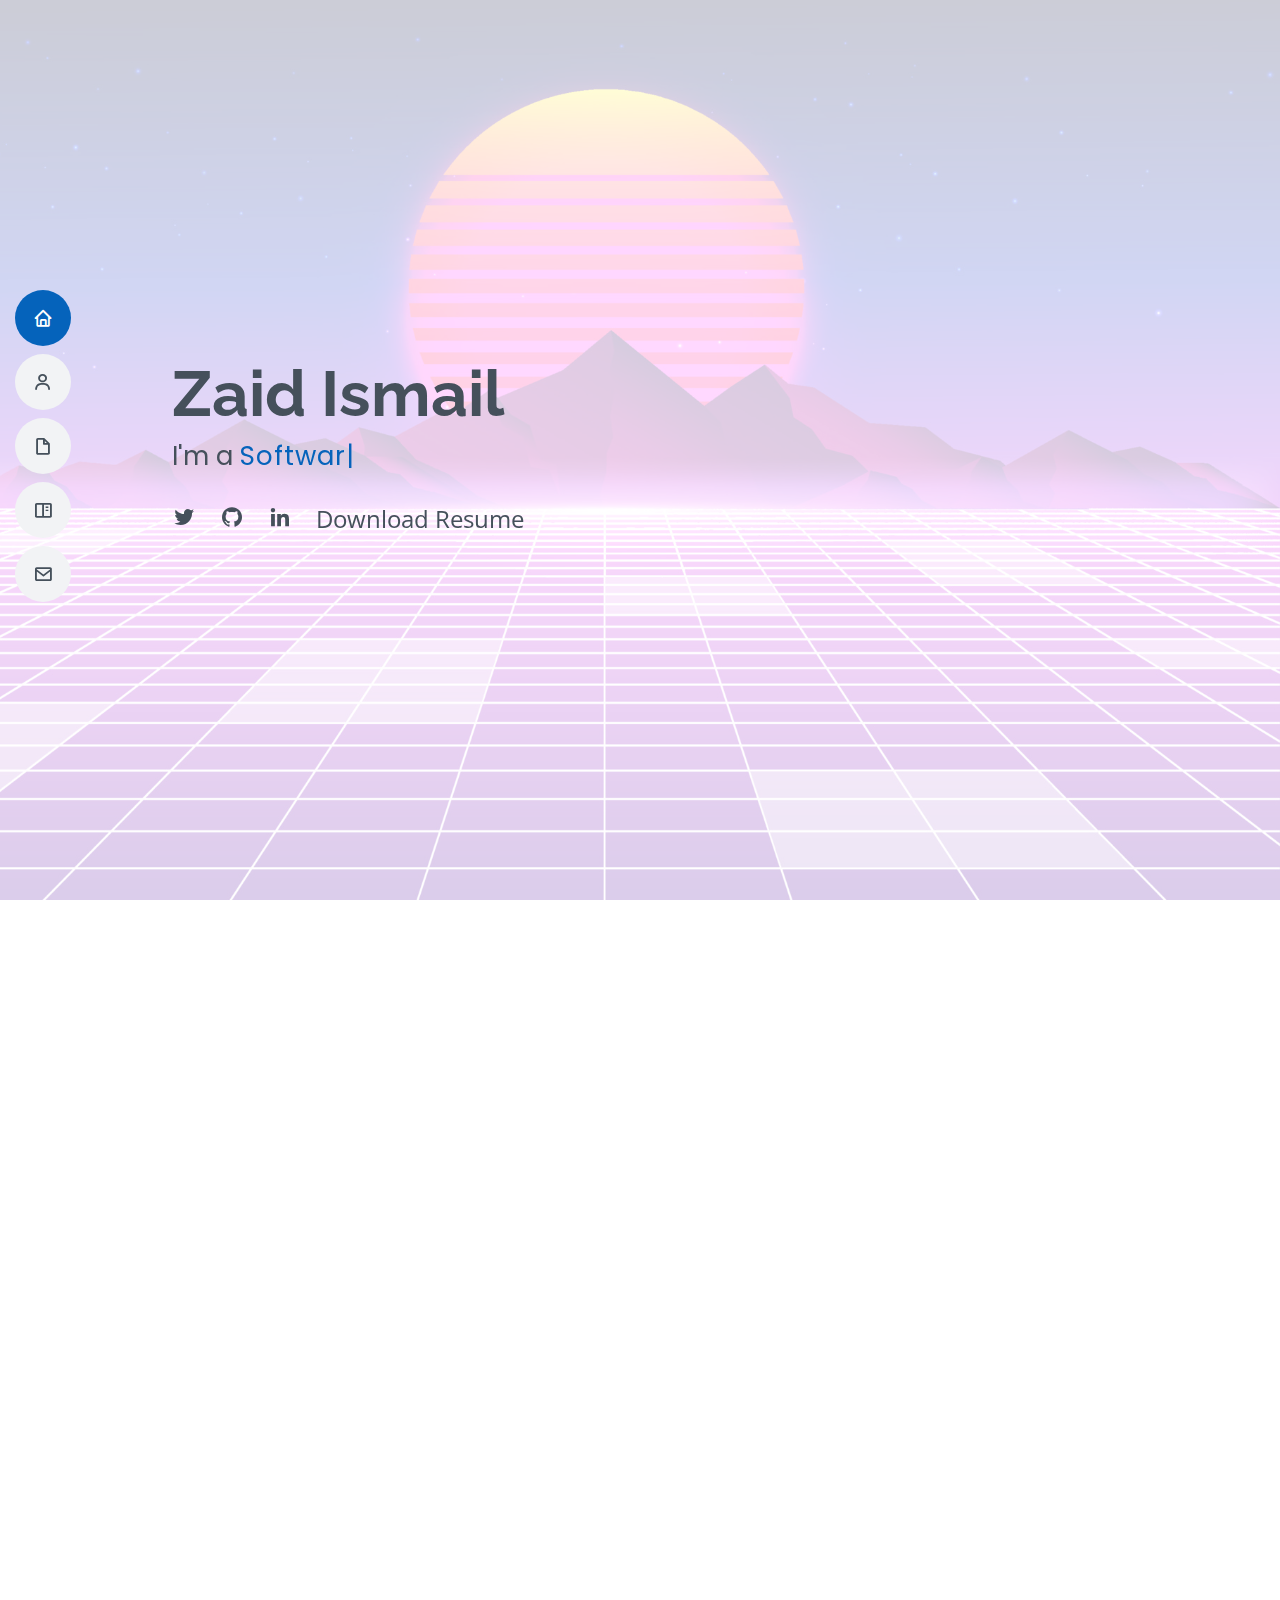
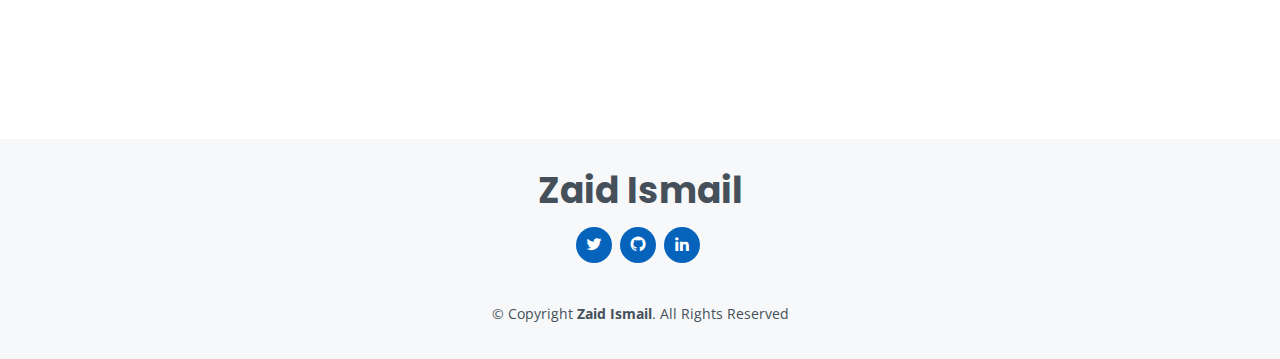
<file: index.html>
<!DOCTYPE html>
<html lang="en">

<head>
  <meta charset="utf-8">
  <meta content="width=device-width, initial-scale=1.0" name="viewport">

  <title>Resume / CV | Zaid Ismail</title>
  <meta content="" name="description">
  <meta content="" name="keywords">

  <!-- Favicons -->
  <link href="assets/img/logo.png" rel="icon">
  <link href="assets/img/apple-touch-icon.png" rel="apple-touch-icon">

  <!-- Google Fonts -->
  <link
    href="https://fonts.googleapis.com/css?family=Open+Sans:300,300i,400,400i,600,600i,700,700i|Raleway:300,300i,400,400i,500,500i,600,600i,700,700i|Poppins:300,300i,400,400i,500,500i,600,600i,700,700i"
    rel="stylesheet">

  <!-- Vendor CSS Files -->
  <link href="assets/vendor/aos/aos.css" rel="stylesheet">
  <link href="assets/vendor/bootstrap/css/bootstrap.min.css" rel="stylesheet">
  <link href="assets/vendor/bootstrap-icons/bootstrap-icons.css" rel="stylesheet">
  <link href="assets/vendor/boxicons/css/boxicons.min.css" rel="stylesheet">
  <link href="assets/vendor/glightbox/css/glightbox.min.css" rel="stylesheet">
  <link href="assets/vendor/swiper/swiper-bundle.min.css" rel="stylesheet">

  <!-- Main CSS File -->
  <link href="assets/css/style.css" rel="stylesheet">


</head>

<body>

  <!-- ======= Mobile nav toggle button ======= -->
  <!-- <button type="button" class="mobile-nav-toggle d-xl-none"><i class="bi bi-list mobile-nav-toggle"></i></button> -->
  <i class="bi bi-list mobile-nav-toggle d-xl-none"></i>
  <!-- ======= Header ======= -->
  <header id="header" class="d-flex flex-column justify-content-center">

    <nav id="navbar" class="navbar nav-menu">
      <ul>
        <li><a href="#hero" class="nav-link scrollto active"><i class="bx bx-home"></i> <span>Home</span></a></li>
        <li><a href="#about" class="nav-link scrollto"><i class="bx bx-user"></i> <span>About</span></a></li>
        <li><a href="#resume" class="nav-link scrollto"><i class="bx bx-file-blank"></i> <span>Resume</span></a></li>
        <li><a href="#portfolio" class="nav-link scrollto"><i class="bx bx-book-content"></i> <span>Portfolio</span></a></li>
        <li><a href="#contact" class="nav-link scrollto"><i class="bx bx-envelope"></i> <span>Contact</span></a></li>
      </ul>
    </nav><!-- .nav-menu -->

  </header><!-- End Header -->

  <!-- ======= Hero Section ======= -->
  <section id="hero" class="d-flex flex-column justify-content-center">
    <div class="container" data-aos="zoom-in" data-aos-delay="100">
      <h1>Zaid Ismail</h1>
      <p>I'm a <span class="typed" data-typed-items="Software Engineer, Videogame Programmer"></span>
      </p>
      <div class="social-links">
        <a href="https://twitter.com/zaid_ismail__" class="twitter"><i class="bx bxl-twitter"></i></a>
        <a href="https://github.com/zaid-ismail031" class="github"><i class="bx bxl-github"></i></a>
        <a href="https://www.linkedin.com/in/zaid-ismail-0957a61b1/" class="linkedin"><i
            class="bx bxl-linkedin"></i></a>
        <a href="assets/pdf/Zaid Ismail resume.pdf" download="Zaid_Ismail_resume.pdf">Download Resume</a>
      </div>
    </div>
  </section><!-- End Hero -->

  <main id="main">

    <!-- ======= About Section ======= -->
    <section id="about" class="about">
      <div class="container" data-aos="fade-up">

        <div class="section-title">
          <h2>About</h2>
        </div>

        <div class="row justify-content-center">

          <div class="col-lg-8 pt-4 pt-lg-0 content">

            <div class="row">
              <div>
                <ul>
                  <li><i class="bi bi-chevron-right"></i> <strong>Email:</strong> <span>zaidismail031@gmail.com</span></li>
                  <li><i class="bi bi-chevron-right"></i> <strong>City:</strong> <span>Durban, South Africa</span></li>
                  <li><i class="bi bi-chevron-right"></i> <strong>Degree:</strong> <span>Bachelor's Degree in Civil Engineering</span></li>
                </ul>
              </div>
            </div>
            <p>
              Hello! I'm an avid Software Developer with a focus on Game Programming and a keen interest in low-level programming. 
              I'm currently engaged in the captivating realm of creating training simulators for mining vehicles using Unity. 
              My journey is fueled by a deep-rooted passion for video games and an in-depth understanding of both the high-level 
              game development and the intricate details of computer systems and performance optimization. This unique combination 
              allows me to craft applications that are not just functional but are truly interactive and immersive experiences, 
              where every line of code contributes to the overall experience.
            </p>           
          </div>
        </div>

      </div>
    </section><!-- End About Section -->

    <!-- ======= Resume Section ======= -->
    <section id="resume" class="resume">
      <div class="container" data-aos="fade-up">

        <div class="section-title">
          <h2>Resume</h2>
          <p>My education history and work experience.</p>
        </div>

        <div class="row">
          <div class="col-lg-6">
            <h3 class="resume-title">Professional Experience</h3>
            <div class="resume-item">
              <h4>Intermediate Software Developer</h4>
              <h4><em>ThoroughTec Simulation</em></h4>
              <p><em>Durban, KZN, South Africa</em></p>
              <h5>Jan 2023 - Present</h5>
              <ul>
                <li>Developed training simulators for surface and underground drill-rigs using the Unity game engine.</li>
                <li>Handled both gameplay and UI programming, working on vehicle mechanics such as tramming, drilling and bolting, 
                  as well as the various GUIs associated with each vehicle.</li>
                <li>Cultivated a solid skill set in OOP and event-driven programming.</li>
              </ul>
            </div>

            <div class="resume-item">
              <h4>Operations Engineer</h4>
              <h4><em>Tau Space</em></h4>
              <p><em>Johannesburg, Gauteng, South Africa</em></p>
              <h5>Sep 2022 - Dec 2022</h5>
              <ul>
                <li>Wrote applications to directly interface with 5G network infrastructure.</li>
                <li>Developed test cases for network applications.</li>
                <li>Handled daily monitoring of servers, databases and operations.</li>
                <li>Worked with databases to generate on-the-fly insights about business and systems operations.</li>
                <li>Automated several monitoring processes (such as querying databases, checking log files and generating CSV files) using Python.</li>
                <li>Liaised with clients in the South African telecoms industry to support day-to-day business and systems operations.</li>
              </ul>
            </div>

            <div class="resume-item">
              <h4>Open-Source Contributor on GitHub</h4>
              <h4><em>Multiple Projects</em></h4>
              <p><em>Online</em></p>
              <h5>Aug 2022 - Dec 2022</h5>
              <ul>
                <li>Refactored code in the Xenia Xbox 360 emulator research project, written in C++.</li>
                <li>Contributed to the documentation of Scrapy, a Python web-scraping framwork.</li>
                <li>Refactored code in DevilutionX, a source port of the action role-playing videogame Diablo and its expansion Diablo: Hellfire, written in C++.</li>
                <li>Replaced icons on the frontend of Oppia, Google's open-source education project.</li>
              </ul>
            </div>
          </div>
          <div class="col-lg-6">
            <h3 class="resume-title">Formal Education</h3>
            <div class="resume-item">
              <h4>Bachelor of Science in Engineering, Civil Engineering</h4>
              <p><em>University of KwaZulu-Natal, Durban</em></p>
              <h5>2017 - 2021</h5>
            <ul>
              <li>Completed eight Mathematics courses involving calculus, linear algebra, mathematical systems and statistics.</li>
              <li>Completed a dissertation on the flood attenuation function of artificial wetlands, which required data analysis and mathematical modelling.</li>
              <li>Planned the construction of a structural steel warehouse for the course's final design project.</li>
            </ul>  
            </div>

            <h3 class="resume-title">Certificates</h3>
            <div class="resume-item">
              <h4>Machine Learning</h4>
              <p><em>Stanford Online</em></p>
              <h5>2022</h5>
            <ul>
              <li>Learned and applied several machine learning concepts including supervised learning, unsupervised learning, 
                linear regression, logistic regression, gradient descent, neural networks and the SVM (support vector machine) algorithm.</li>
              <li>Implemented machine learning algorithms using Octave, a high-level programming language that is specialized for numerical computation and linear algebra.</li>
            </ul>  
            </div>

            <div class="resume-item">
              <h4>CS50's Web Programming with Python and JavaScript</h4>
              <p><em>Harvard Online</em></p>
              <h5>2021</h5>
            <ul>
              <li>Gained proficiency in creating web applications using Django.</li>
              <li>Created interactive web pages using JavaScript.</li>
              <li>Learned how to use HTML5 and CSS.</li>
              <li>Built a stock trading web application, utilizing a REST API, that allows users to demo-trade stocks.</li>
            </ul>  
            </div>

            <div class="resume-item">
              <h4>CS50's Introduction to Computer Science</h4>
              <p><em>Harvard Online</em></p>
              <h5>2020</h5>
            <ul>
              <li>Learned how to program using C and Python by completing practical assignments.</li>
              <li>Learned the fundamentals of computer science.</li>
              <li>Leveraged low-level C programming techniques, including pointer manipulation and dynamic memory management.</li>
              <li>Developed a blog web application using the Flask web development framework. </li>
            </ul>  
            </div>
          </div>
        </div>
      </div>
    </section><!-- End Resume Section -->

    <!-- ======= Skills Section ======= -->
    <section id="skills" class="about">
      <div class="container" data-aos="fade-up">

        <div class="section-title">
          <h2>Skills</h2>
        </div>

        <div class="row justify-content-center">

          <div class="col-lg-8 pt-4 pt-lg-0 content">
            <div class="row">
              <div class="col-lg-6">
                <ul>
                  <li><i class="bi bi-chevron-right"></i><h3>C++</h3></li>
                  <li><i class="bi bi-chevron-right"></i><h3>C</h3></li>
                  <li><i class="bi bi-chevron-right"></i><h3>JavaScript</h3></li>
                </ul>
              </div>
            
              <div class="col-lg-6">
                <ul>
                  <li><i class="bi bi-chevron-right"></i><h3>Python</h3></li>
                  <li><i class="bi bi-chevron-right"></i><h3>C#</h3></li>
                  <li><i class="bi bi-chevron-right"></i><h3>Unity (Game Engine)</h3></li>
                </ul>
              </div>
            </div>
          </div>
  
      </div>
    </section><!-- End Skills Section -->

    <!-- ======= Portfolio Section ======= -->
    <section id="portfolio" class="about">
      <div class="container" data-aos="fade-up">

        <div class="section-title">
          <h2>Portfolio</h2>
        </div>

        <div class="row justify-content-center">
          <h4><b>OpenGL Graphics Engine</b></h4>
          <iframe width="400" height="500" src="https://www.youtube.com/embed/z6Drqm3QBYM?si=oGWKB0d2KSp8L5ko" title="YouTube video player" 
          frameborder="0" style="border: none; margin-bottom: 20px;" allow="accelerometer; autoplay; clipboard-write; encrypted-media; gyroscope; picture-in-picture; web-share" allowfullscreen> 
          ></iframe>

          <h4><b>Sandvik DS412i Bolter Simulator</b></h4>
          <iframe width="400" height="500" src="https://www.youtube.com/embed/exLB-BqzQb8?si=vWLOGgf_uyq43SSM" title="YouTube video player" 
          frameborder="0" style="border: none; margin-bottom: 20px;" allow="accelerometer; autoplay; clipboard-write; encrypted-media; gyroscope; picture-in-picture; web-share" allowfullscreen> 
          ></iframe>
          
          <h4><b>Sandvik DU412i Drill Rig Simulator</b></h4>
          <iframe width="400" height="500" src="https://www.youtube.com/embed/h8xgunVhgRM?si=QyWxGvI-4VQtrZdg" title="YouTube video player" frameborder="0" 
          style="border: none; margin-bottom: 20px;" allow="accelerometer; autoplay; clipboard-write; encrypted-media; gyroscope; picture-in-picture; web-share" allowfullscreen> 
          ></iframe>
          
          <h4><b>Epiroc Boltec M Rock Bolting Rig Simulator</b></h4>
          <iframe width="400" height="500" src="https://www.youtube.com/embed/7qc-5Aj0Tlc?si=EoZI298V3_-KFKqQ" title="YouTube video player" frameborder="0" 
          style="border: none; margin-bottom: 20px;" allow="accelerometer; autoplay; clipboard-write; encrypted-media; gyroscope; picture-in-picture; web-share" allowfullscreen> 
          ></iframe>
        </div>
      </div>
    </section><!-- End Portfolio Section -->

    <!-- ======= Contact Section ======= -->
    <section id="contact" class="contact">
      <div class="container" data-aos="fade-up">

        <div class="section-title">
          <h2>Contact</h2>
        </div>

        <div class="row mt-1">

          <div class="col-lg-4">
            <div class="info">
              <div class="address">
                <i class="bi bi-geo-alt"></i>
                <h4>Location:</h4>
                <p>Durban, South Africa</p>
              </div>

              <div class="email">
                <i class="bi bi-envelope"></i>
                <h4>Email:</h4>
                <p>zaidismail031@gmail.com</p>
              </div>

              <div class="phone">
                <i class="bi bi-phone"></i>
                <h4>Call:</h4>
                <p>+27 82 896 5760</p>
              </div>

            </div>

          </div>

          <div class="col-lg-8 mt-5 mt-lg-0">

            <form action="https://formsubmit.co/zaidismail031@gmail.com" method="post" role="form" class="php-email-form" enctype="multipart/form-data">
              <div class="row">
                <div class="col-md-6 form-group">
                  <input type="text" name="name" class="form-control" id="name" placeholder="Your Name" required>
                </div>
                <div class="col-md-6 form-group mt-3 mt-md-0">
                  <input type="email" class="form-control" name="email" id="email" placeholder="Your Email" required>
                </div>
              </div>
              <div class="form-group mt-3">
                <input type="hidden" class="form-control" name="_subject" id="subject" value="New email from zaidismail.co.za" required>
              </div>
              <div class="form-group mt-3">
                <textarea class="form-control" name="message" rows="5" placeholder="Message" required></textarea>
              </div>
              <div class="my-3">
                <div class="loading">Loading</div>
                <div class="error-message"></div>
                <div class="sent-message">Your message has been sent. Thank you!</div>
              </div>
              <input type="hidden" name="_autoresponse" value="Confirmation of message - zaidismail.co.za">
              <input type="hidden" name="_captcha" value="false">
              <div class="text-center"><button type="submit">Send Message</button></div>
            </form>

          </div>

        </div>

      </div>
    </section><!-- End Contact Section -->

  </main><!-- End #main -->

  <!-- ======= Footer ======= -->
  <footer id="footer">
    <div class="container">
      <h3>Zaid Ismail</h3>
      <div class="social-links">
        <a href="https://twitter.com/zaid_ismail__" class="twitter"><i class="bx bxl-twitter"></i></a>
        <a href="https://github.com/zaid-ismail031/" class="github"><i class="bx bxl-github"></i></a>
        <a href="https://www.linkedin.com/in/zaid-ismail-0957a61b1/" class="linkedin"><i
            class="bx bxl-linkedin"></i></a>
      </div>
      <div class="copyright">
        &copy; Copyright <strong><span>Zaid Ismail</span></strong>. All Rights Reserved
      </div>
    </div>
  </footer><!-- End Footer -->

  <div id="preloader"></div>
  <a href="#" class="back-to-top d-flex align-items-center justify-content-center"><i
      class="bi bi-arrow-up-short"></i></a>

  <!-- Vendor JS Files -->
  <script src="assets/vendor/aos/aos.js"></script>
  <script src="assets/vendor/bootstrap/js/bootstrap.bundle.min.js"></script>
  <script src="assets/vendor/glightbox/js/glightbox.min.js"></script>
  <script src="assets/vendor/isotope-layout/isotope.pkgd.min.js"></script>
  <script src="assets/vendor/php-email-form/validate.js"></script>
  <script src="assets/vendor/purecounter/purecounter.js"></script>
  <script src="assets/vendor/swiper/swiper-bundle.min.js"></script>
  <script src="assets/vendor/typed.js/typed.min.js"></script>
  <script src="assets/vendor/waypoints/noframework.waypoints.js"></script>

  <!-- Template Main JS File -->
  <script src="assets/js/main.js"></script>

</body>

</html>
</file>
<file: assets/css/style.css>
/**
* Template Name: MyResume - v4.1.0
* Template URL: https://bootstrapmade.com/free-html-bootstrap-template-my-resume/
* Author: BootstrapMade.com
* License: https://bootstrapmade.com/license/
*/

/*--------------------------------------------------------------
# General
--------------------------------------------------------------*/
body {
  font-family: "Open Sans", sans-serif;
  color: #272829;
}

a {
  color: #0563bb;
  text-decoration: none;
}

a:hover {
  color: #067ded;
  text-decoration: none;
}

h1, h2, h3, h4, h5, h6 {
  font-family: "Raleway", sans-serif;
}

/*--------------------------------------------------------------
# Back to top button
--------------------------------------------------------------*/
.back-to-top {
  position: fixed;
  visibility: hidden;
  opacity: 0;
  right: 15px;
  bottom: 15px;
  z-index: 996;
  background: #0563bb;
  width: 40px;
  height: 40px;
  border-radius: 50px;
  transition: all 0.4s;
}

.back-to-top i {
  font-size: 28px;
  color: #fff;
  line-height: 0;
}

.back-to-top:hover {
  background: #0678e3;
  color: #fff;
}

.back-to-top.active {
  visibility: visible;
  opacity: 1;
}

/*--------------------------------------------------------------
# Preloader
--------------------------------------------------------------*/
#preloader {
  position: fixed;
  top: 0;
  left: 0;
  right: 0;
  bottom: 0;
  z-index: 9999;
  overflow: hidden;
  background: #fff;
}

#preloader:before {
  content: "";
  position: fixed;
  top: calc(50% - 30px);
  left: calc(50% - 30px);
  border: 6px solid #0563bb;
  border-top-color: #fff;
  border-bottom-color: #fff;
  border-radius: 50%;
  width: 60px;
  height: 60px;
  -webkit-animation: animate-preloader 1s linear infinite;
  animation: animate-preloader 1s linear infinite;
}

@-webkit-keyframes animate-preloader {
  0% {
    transform: rotate(0deg);
  }
  100% {
    transform: rotate(360deg);
  }
}

@keyframes animate-preloader {
  0% {
    transform: rotate(0deg);
  }
  100% {
    transform: rotate(360deg);
  }
}

/*--------------------------------------------------------------
# Disable aos animation delay on mobile devices
--------------------------------------------------------------*/
@media screen and (max-width: 768px) {
  [data-aos-delay] {
    transition-delay: 0 !important;
  }
}

/*--------------------------------------------------------------
# Header
--------------------------------------------------------------*/
#header {
  position: fixed;
  top: 0;
  left: 0;
  bottom: 0;
  z-index: 9997;
  transition: all 0.5s;
  padding: 15px;
  overflow-y: auto;
}

@media (max-width: 992px) {
  #header {
    width: 300px;
    background: #fff;
    border-right: 1px solid #e6e9ec;
    left: -300px;
  }
}

@media (min-width: 992px) {
  #main {
    margin-left: 100px;
  }
}

/*--------------------------------------------------------------
# Navigation Menu
--------------------------------------------------------------*/
/**
* Desktop Navigation 
*/
.nav-menu {
  padding: 0;
  display: block;
}

.nav-menu * {
  margin: 0;
  padding: 0;
  list-style: none;
}

.nav-menu > ul > li {
  position: relative;
  white-space: nowrap;
}

.nav-menu a {
  display: flex;
  align-items: center;
  color: #45505b;
  padding: 10px 18px;
  margin-bottom: 8px;
  transition: 0.3s;
  font-size: 15px;
  border-radius: 50px;
  background: #f2f3f5;
  height: 56px;
  width: 100%;
  overflow: hidden;
  transition: 0.3s;
}

.nav-menu a i {
  font-size: 20px;
}

.nav-menu a span {
  padding: 0 5px 0 7px;
  color: #45505b;
}

@media (min-width: 992px) {
  .nav-menu a {
    width: 56px;
  }
  .nav-menu a span {
    display: none;
    color: #fff;
  }
}

.nav-menu a:hover, .nav-menu .active, .nav-menu li:hover > a {
  color: #fff;
  background: #0563bb;
}

.nav-menu a:hover span, .nav-menu .active span, .nav-menu li:hover > a span {
  color: #fff;
}

.nav-menu a:hover, .nav-menu li:hover > a {
  width: 100%;
  color: #fff;
}

.nav-menu a:hover span, .nav-menu li:hover > a span {
  display: block;
}

/**
* Mobile Navigation 
*/
.mobile-nav-toggle {
  position: fixed;
  right: 10px;
  top: 10px;
  z-index: 9998;
  border: 0;
  background: none;
  font-size: 28px;
  transition: all 0.4s;
  outline: none !important;
  line-height: 0;
  cursor: pointer;
  border-radius: 50px;
  padding: 5px;
}

.mobile-nav-toggle i {
  color: #45505b;
}

.mobile-nav-active {
  overflow: hidden;
}

.mobile-nav-active #header {
  left: 0;
}

.mobile-nav-active .mobile-nav-toggle {
  color: #fff;
  background-color: #0563bb;
}

/*--------------------------------------------------------------
# Hero Section
--------------------------------------------------------------*/
#hero {
  width: 100%;
  height: 100vh;
  background: url("../img/hero-bg.png") top right no-repeat;
  background-size: cover;
  position: relative;
}

@media (min-width: 992px) {
  #hero {
    padding-left: 160px;
  }
}

#hero:before {
  content: "";
  background: rgba(255, 255, 255, 0.8);
  position: absolute;
  bottom: 0;
  top: 0;
  left: 0;
  right: 0;
}

#hero h1 {
  margin: 0;
  font-size: 64px;
  font-weight: 700;
  line-height: 56px;
  color: #45505b;
}

#hero p {
  color: #45505b;
  margin: 15px 0 0 0;
  font-size: 26px;
  font-family: "Poppins", sans-serif;
}

#hero p span {
  color: #0563bb;
  letter-spacing: 1px;
}

#hero .social-links {
  margin-top: 30px;
}

#hero .social-links a {
  font-size: 24px;
  display: inline-block;
  color: #45505b;
  line-height: 1;
  margin-right: 20px;
  transition: 0.3s;
}

#hero .social-links a:hover {
  color: #0563bb;
}

@media (max-width: 992px) {
  #hero {
    text-align: center;
  }
  #hero h1 {
    font-size: 32px;
    line-height: 36px;
  }
  #hero p {
    margin-top: 10px;
    font-size: 20px;
    line-height: 24px;
  }
}

/*--------------------------------------------------------------
# Sections General
--------------------------------------------------------------*/
section {
  padding: 60px 0;
  overflow: hidden;
}

.section-title {
  text-align: center;
  padding-bottom: 30px;
}

.section-title h2 {
  font-size: 32px;
  font-weight: bold;
  text-transform: uppercase;
  margin-bottom: 20px;
  padding-bottom: 20px;
  position: relative;
  color: #45505b;
}

.section-title h2::before {
  content: '';
  position: absolute;
  display: block;
  width: 120px;
  height: 1px;
  background: #ddd;
  bottom: 1px;
  left: calc(50% - 60px);
}

.section-title h2::after {
  content: '';
  position: absolute;
  display: block;
  width: 40px;
  height: 3px;
  background: #0563bb;
  bottom: 0;
  left: calc(50% - 20px);
}

.section-title p {
  margin-bottom: 0;
}

/*--------------------------------------------------------------
# About
--------------------------------------------------------------*/
.about .content h3 {
  font-weight: 700;
  font-size: 26px;
  color: #728394;
}

.about .content ul {
  list-style: none;
  padding: 0;
}

.about .content ul li {
  margin-bottom: 20px;
  display: flex;
  align-items: center;
}

.about .content ul strong {
  margin-right: 10px;
}

.about .content ul i {
  font-size: 16px;
  margin-right: 5px;
  color: #0563bb;
  line-height: 0;
}

.about .content p:last-child {
  margin-bottom: 0;
}

/*--------------------------------------------------------------
# Facts
--------------------------------------------------------------*/
.facts .count-box {
  padding: 30px 30px 25px 30px;
  margin-top: 30px;
  width: 100%;
  position: relative;
  text-align: center;
  background: #fff;
}

.facts .count-box i {
  position: absolute;
  top: -25px;
  left: 50%;
  transform: translateX(-50%);
  font-size: 24px;
  background: #0563bb;
  color: #fff;
  border-radius: 50px;
  display: inline-flex;
  align-items: center;
  justify-content: center;
  width: 48px;
  height: 48px;
}

.facts .count-box span {
  font-size: 36px;
  display: block;
  font-weight: 600;
  color: #011426;
}

.facts .count-box p {
  padding: 0;
  margin: 0;
  font-family: "Raleway", sans-serif;
  font-size: 14px;
}

/*--------------------------------------------------------------
# Akills
--------------------------------------------------------------*/
.skills .progress {
  height: 60px;
  display: block;
  background: none;
  border-radius: 0;
}

.skills .progress .skill {
  padding: 10px 0;
  margin: 0;
  text-transform: uppercase;
  display: block;
  font-weight: 600;
  font-family: "Poppins", sans-serif;
  color: #45505b;
}

.skills .progress .skill .val {
  float: right;
  font-style: normal;
}

.skills .progress-bar-wrap {
  background: #f2f3f5;
}

.skills .progress-bar {
  width: 1px;
  height: 10px;
  transition: .9s;
  background-color: #0563bb;
}

/*--------------------------------------------------------------
# Resume
--------------------------------------------------------------*/
.resume .resume-title {
  font-size: 26px;
  font-weight: 700;
  margin-top: 20px;
  margin-bottom: 20px;
  color: #45505b;
}

.resume .resume-item {
  padding: 0 0 20px 20px;
  margin-top: -2px;
  border-left: 2px solid #0563bb;
  position: relative;
}

.resume .resume-item h4 {
  line-height: 18px;
  font-size: 18px;
  font-weight: 600;
  text-transform: uppercase;
  font-family: "Poppins", sans-serif;
  color: #0563bb;
  margin-bottom: 10px;
}

.resume .resume-item h5 {
  font-size: 16px;
  background: #f7f8f9;
  padding: 5px 15px;
  display: inline-block;
  font-weight: 600;
  margin-bottom: 10px;
}

.resume .resume-item ul {
  padding-left: 20px;
}

.resume .resume-item ul li {
  padding-bottom: 10px;
}

.resume .resume-item:last-child {
  padding-bottom: 0;
}

.resume .resume-item::before {
  content: "";
  position: absolute;
  width: 16px;
  height: 16px;
  border-radius: 50px;
  left: -9px;
  top: 0;
  background: #fff;
  border: 2px solid #0563bb;
}

/*--------------------------------------------------------------
# Portfolio
--------------------------------------------------------------*/
.portfolio .portfolio-item {
  margin-bottom: 30px;
}

.portfolio #portfolio-flters {
  padding: 0;
  margin: 0 auto 25px auto;
  list-style: none;
  text-align: center;
  background: #fff;
  border-radius: 50px;
  padding: 2px 15px;
}

.portfolio #portfolio-flters li {
  cursor: pointer;
  display: inline-block;
  padding: 10px 15px;
  font-size: 14px;
  font-weight: 600;
  line-height: 1;
  text-transform: uppercase;
  color: #272829;
  margin-bottom: 5px;
  transition: all 0.3s ease-in-out;
}

.portfolio #portfolio-flters li:hover, .portfolio #portfolio-flters li.filter-active {
  color: #0563bb;
}

.portfolio #portfolio-flters li:last-child {
  margin-right: 0;
}

.portfolio .portfolio-wrap {
  transition: 0.3s;
  position: relative;
  overflow: hidden;
  z-index: 1;
  background: rgba(69, 80, 91, 0.8);
}

.portfolio .portfolio-wrap::before {
  content: "";
  background: rgba(255, 255, 255, 0.7);
  position: absolute;
  left: 30px;
  right: 30px;
  top: 30px;
  bottom: 30px;
  transition: all ease-in-out 0.3s;
  z-index: 2;
  opacity: 0;
}

.portfolio .portfolio-wrap .portfolio-info {
  opacity: 0;
  position: absolute;
  top: 0;
  left: 0;
  right: 0;
  bottom: 0;
  text-align: center;
  z-index: 3;
  transition: all ease-in-out 0.3s;
  display: flex;
  flex-direction: column;
  justify-content: center;
  align-items: center;
}

.portfolio .portfolio-wrap .portfolio-info::before {
  display: block;
  content: "";
  width: 48px;
  height: 48px;
  position: absolute;
  top: 35px;
  left: 35px;
  border-top: 3px solid #d7dce1;
  border-left: 3px solid #d7dce1;
  transition: all 0.5s ease 0s;
  z-index: 9994;
}

.portfolio .portfolio-wrap .portfolio-info::after {
  display: block;
  content: "";
  width: 48px;
  height: 48px;
  position: absolute;
  bottom: 35px;
  right: 35px;
  border-bottom: 3px solid #d7dce1;
  border-right: 3px solid #d7dce1;
  transition: all 0.5s ease 0s;
  z-index: 9994;
}

.portfolio .portfolio-wrap .portfolio-info h4 {
  font-size: 20px;
  color: #45505b;
  font-weight: 600;
}

.portfolio .portfolio-wrap .portfolio-info p {
  color: #45505b;
  font-size: 14px;
  text-transform: uppercase;
  padding: 0;
  margin: 0;
}

.portfolio .portfolio-wrap .portfolio-links {
  text-align: center;
  z-index: 4;
}

.portfolio .portfolio-wrap .portfolio-links a {
  color: #45505b;
  margin: 0 2px;
  font-size: 28px;
  display: inline-block;
  transition: 0.3s;
}

.portfolio .portfolio-wrap .portfolio-links a:hover {
  color: #148af9;
}

.portfolio .portfolio-wrap:hover::before {
  top: 0;
  left: 0;
  right: 0;
  bottom: 0;
  opacity: 1;
}

.portfolio .portfolio-wrap:hover .portfolio-info {
  opacity: 1;
}

.portfolio .portfolio-wrap:hover .portfolio-info::before {
  top: 15px;
  left: 15px;
}

.portfolio .portfolio-wrap:hover .portfolio-info::after {
  bottom: 15px;
  right: 15px;
}

.portfolio .portfolio-wrap img {
  width: 100%;
  height: 300px;
  object-fit: cover;
}

/*--------------------------------------------------------------
# Portfolio Details
--------------------------------------------------------------*/
.portfolio-details {
  padding-top: 40px;
}

.portfolio-details .portfolio-details-slider img {
  width:100%;
}

.portfolio-details .portfolio-details-slider .swiper-pagination {
  margin-top: 20px;
  position: relative;
}

.portfolio-details .portfolio-details-slider .swiper-pagination .swiper-pagination-bullet {
  width: 12px;
  height: 12px;
  background-color: #fff;
  opacity: 1;
  border: 1px solid #0563bb;
}

.portfolio-details .portfolio-details-slider .swiper-pagination .swiper-pagination-bullet-active {
  background-color: #0563bb;
}

.portfolio-details .portfolio-info {
  padding: 30px;
  box-shadow: 0px 0 30px rgba(69, 80, 91, 0.08);
}

.portfolio-details .portfolio-info h3 {
  font-size: 22px;
  font-weight: 700;
  margin-bottom: 20px;
  padding-bottom: 20px;
  border-bottom: 1px solid #eee;
}

.portfolio-details .portfolio-info ul {
  list-style: none;
  padding: 0;
  font-size: 15px;
}

.portfolio-details .portfolio-info ul li + li {
  margin-top: 10px;
}

.portfolio-details .portfolio-description {
  padding-top: 30px;
}

.portfolio-details .portfolio-description h2 {
  font-size: 26px;
  font-weight: 700;
  margin-bottom: 20px;
}

.portfolio-details .portfolio-description p {
  padding: 0;
}

/*--------------------------------------------------------------
# Services
--------------------------------------------------------------*/
.services .icon-box {
  text-align: center;
  padding: 70px 20px 80px 20px;
  transition: all ease-in-out 0.3s;
  background: #fff;
  box-shadow: 0px 5px 90px 0px rgba(110, 123, 131, 0.05);
}

.services .icon-box .icon {
  margin: 0 auto;
  width: 100px;
  height: 100px;
  display: flex;
  align-items: center;
  justify-content: center;
  transition: ease-in-out 0.3s;
  position: relative;
}

.services .icon-box .icon i {
  font-size: 36px;
  transition: 0.5s;
  position: relative;
}

.services .icon-box .icon svg {
  position: absolute;
  top: 0;
  left: 0;
}

.services .icon-box .icon svg path {
  transition: 0.5s;
  fill: #f5f5f5;
}

.services .icon-box h4 {
  font-weight: 600;
  margin: 10px 0 15px 0;
  font-size: 22px;
}

.services .icon-box h4 a {
  color: #45505b;
  transition: ease-in-out 0.3s;
}

.services .icon-box p {
  line-height: 24px;
  font-size: 14px;
  margin-bottom: 0;
}

.services .icon-box:hover {
  border-color: #fff;
  box-shadow: 0px 0 35px 0 rgba(0, 0, 0, 0.08);
}

.services .iconbox-blue i {
  color: #47aeff;
}

.services .iconbox-blue:hover .icon i {
  color: #fff;
}

.services .iconbox-blue:hover .icon path {
  fill: #47aeff;
}

.services .iconbox-orange i {
  color: #ffa76e;
}

.services .iconbox-orange:hover .icon i {
  color: #fff;
}

.services .iconbox-orange:hover .icon path {
  fill: #ffa76e;
}

.services .iconbox-pink i {
  color: #e80368;
}

.services .iconbox-pink:hover .icon i {
  color: #fff;
}

.services .iconbox-pink:hover .icon path {
  fill: #e80368;
}

.services .iconbox-yellow i {
  color: #ffbb2c;
}

.services .iconbox-yellow:hover .icon i {
  color: #fff;
}

.services .iconbox-yellow:hover .icon path {
  fill: #ffbb2c;
}

.services .iconbox-red i {
  color: #ff5828;
}

.services .iconbox-red:hover .icon i {
  color: #fff;
}

.services .iconbox-red:hover .icon path {
  fill: #ff5828;
}

.services .iconbox-teal i {
  color: #11dbcf;
}

.services .iconbox-teal:hover .icon i {
  color: #fff;
}

.services .iconbox-teal:hover .icon path {
  fill: #11dbcf;
}

/*--------------------------------------------------------------
# Testimonials
--------------------------------------------------------------*/
.testimonials .section-header {
  margin-bottom: 40px;
}

.testimonials .testimonial-item {
  text-align: center;
}

.testimonials .testimonial-item .testimonial-img {
  width: 120px;
  border-radius: 50%;
  border: 4px solid #fff;
  margin: 0 auto;
}

.testimonials .testimonial-item h3 {
  font-size: 20px;
  font-weight: bold;
  margin: 10px 0 5px 0;
  color: #111;
}

.testimonials .testimonial-item h4 {
  font-size: 14px;
  color: #999;
  margin: 0 0 15px 0;
}

.testimonials .testimonial-item .quote-icon-left, .testimonials .testimonial-item .quote-icon-right {
  color: #90c8fc;
  font-size: 26px;
}

.testimonials .testimonial-item .quote-icon-left {
  display: inline-block;
  left: -5px;
  position: relative;
}

.testimonials .testimonial-item .quote-icon-right {
  display: inline-block;
  right: -5px;
  position: relative;
  top: 10px;
}

.testimonials .testimonial-item p {
  font-style: italic;
  margin: 0 auto 15px auto;
}

.testimonials .swiper-pagination {
  margin-top: 20px;
  position: relative;
}

.testimonials .swiper-pagination .swiper-pagination-bullet {
  width: 12px;
  height: 12px;
  background-color: #fff;
  opacity: 1;
  border: 1px solid #0563bb;
}

.testimonials .swiper-pagination .swiper-pagination-bullet-active {
  background-color: #0563bb;
}

@media (min-width: 992px) {
  .testimonials .testimonial-item p {
    width: 80%;
  }
}

/*--------------------------------------------------------------
# Contact
--------------------------------------------------------------*/
.contact .info {
  width: 100%;
  background: #fff;
}

.contact .info i {
  font-size: 20px;
  color: #0563bb;
  float: left;
  width: 44px;
  height: 44px;
  background: #eef7ff;
  display: flex;
  justify-content: center;
  align-items: center;
  border-radius: 50px;
  transition: all 0.3s ease-in-out;
}

.contact .info h4 {
  padding: 0 0 0 60px;
  font-size: 22px;
  font-weight: 600;
  margin-bottom: 5px;
  color: #45505b;
}

.contact .info p {
  padding: 0 0 0 60px;
  margin-bottom: 0;
  font-size: 14px;
  color: #728394;
}

.contact .info .email, .contact .info .phone {
  margin-top: 40px;
}

.contact .info .email:hover i, .contact .info .address:hover i, .contact .info .phone:hover i {
  background: #0563bb;
  color: #fff;
}

.contact .php-email-form {
  width: 100%;
  background: #fff;
}

.contact .php-email-form .form-group {
  padding-bottom: 8px;
}

.contact .php-email-form .error-message {
  display: none;
  color: #fff;
  background: #ed3c0d;
  text-align: left;
  padding: 15px;
  font-weight: 600;
}

.contact .php-email-form .error-message br + br {
  margin-top: 25px;
}

.contact .php-email-form .sent-message {
  display: none;
  color: #fff;
  background: #18d26e;
  text-align: center;
  padding: 15px;
  font-weight: 600;
}

.contact .php-email-form .loading {
  display: none;
  background: #fff;
  text-align: center;
  padding: 15px;
}

.contact .php-email-form .loading:before {
  content: "";
  display: inline-block;
  border-radius: 50%;
  width: 24px;
  height: 24px;
  margin: 0 10px -6px 0;
  border: 3px solid #18d26e;
  border-top-color: #eee;
  -webkit-animation: animate-loading 1s linear infinite;
  animation: animate-loading 1s linear infinite;
}

.contact .php-email-form input, .contact .php-email-form textarea {
  border-radius: 4px;
  box-shadow: none;
  font-size: 14px;
}

.contact .php-email-form input {
  height: 44px;
}

.contact .php-email-form textarea {
  padding: 10px 12px;
}

.contact .php-email-form button[type="submit"] {
  background: #0563bb;
  border: 0;
  padding: 10px 35px;
  color: #fff;
  transition: 0.4s;
  border-radius: 50px;
}

.contact .php-email-form button[type="submit"]:hover {
  background: #0678e3;
}

@-webkit-keyframes animate-loading {
  0% {
    transform: rotate(0deg);
  }
  100% {
    transform: rotate(360deg);
  }
}

@keyframes animate-loading {
  0% {
    transform: rotate(0deg);
  }
  100% {
    transform: rotate(360deg);
  }
}

/*--------------------------------------------------------------
# Footer
--------------------------------------------------------------*/
#footer {
  background: #f7f8f9;
  color: #45505b;
  font-size: 14px;
  text-align: center;
  padding: 30px 0;
}

#footer h3 {
  font-size: 36px;
  font-weight: 700;
  position: relative;
  font-family: "Poppins", sans-serif;
  padding: 0;
  margin: 0 0 15px 0;
}

#footer p {
  font-size: 15;
  font-style: italic;
  padding: 0;
  margin: 0 0 40px 0;
}

#footer .social-links {
  margin: 0 0 40px 0;
}

#footer .social-links a {
  font-size: 18px;
  display: inline-block;
  background: #0563bb;
  color: #fff;
  line-height: 1;
  padding: 8px 0;
  margin-right: 4px;
  border-radius: 50%;
  text-align: center;
  width: 36px;
  height: 36px;
  transition: 0.3s;
}

#footer .social-links a:hover {
  background: #0678e3;
  color: #fff;
  text-decoration: none;
}

#footer .copyright {
  margin: 0 0 5px 0;
}

#footer .credits {
  font-size: 13px;
}
</file>
